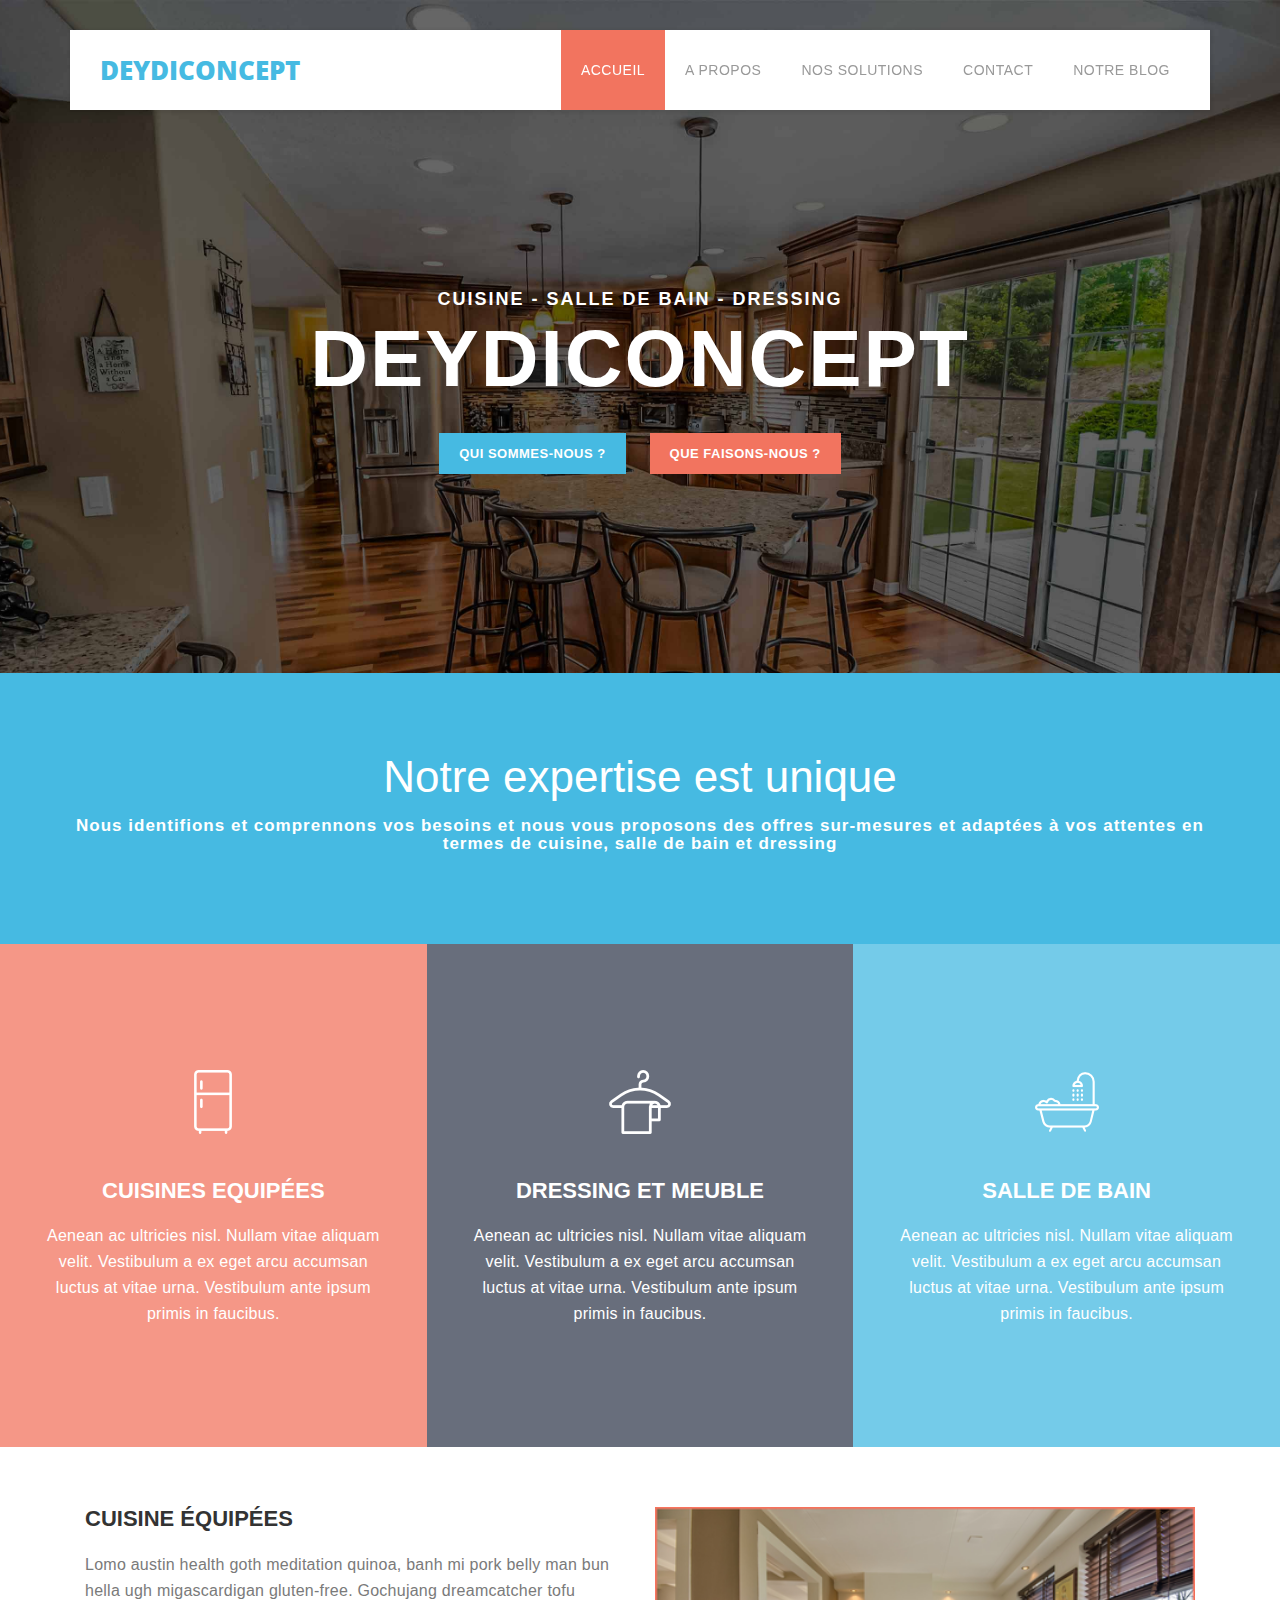
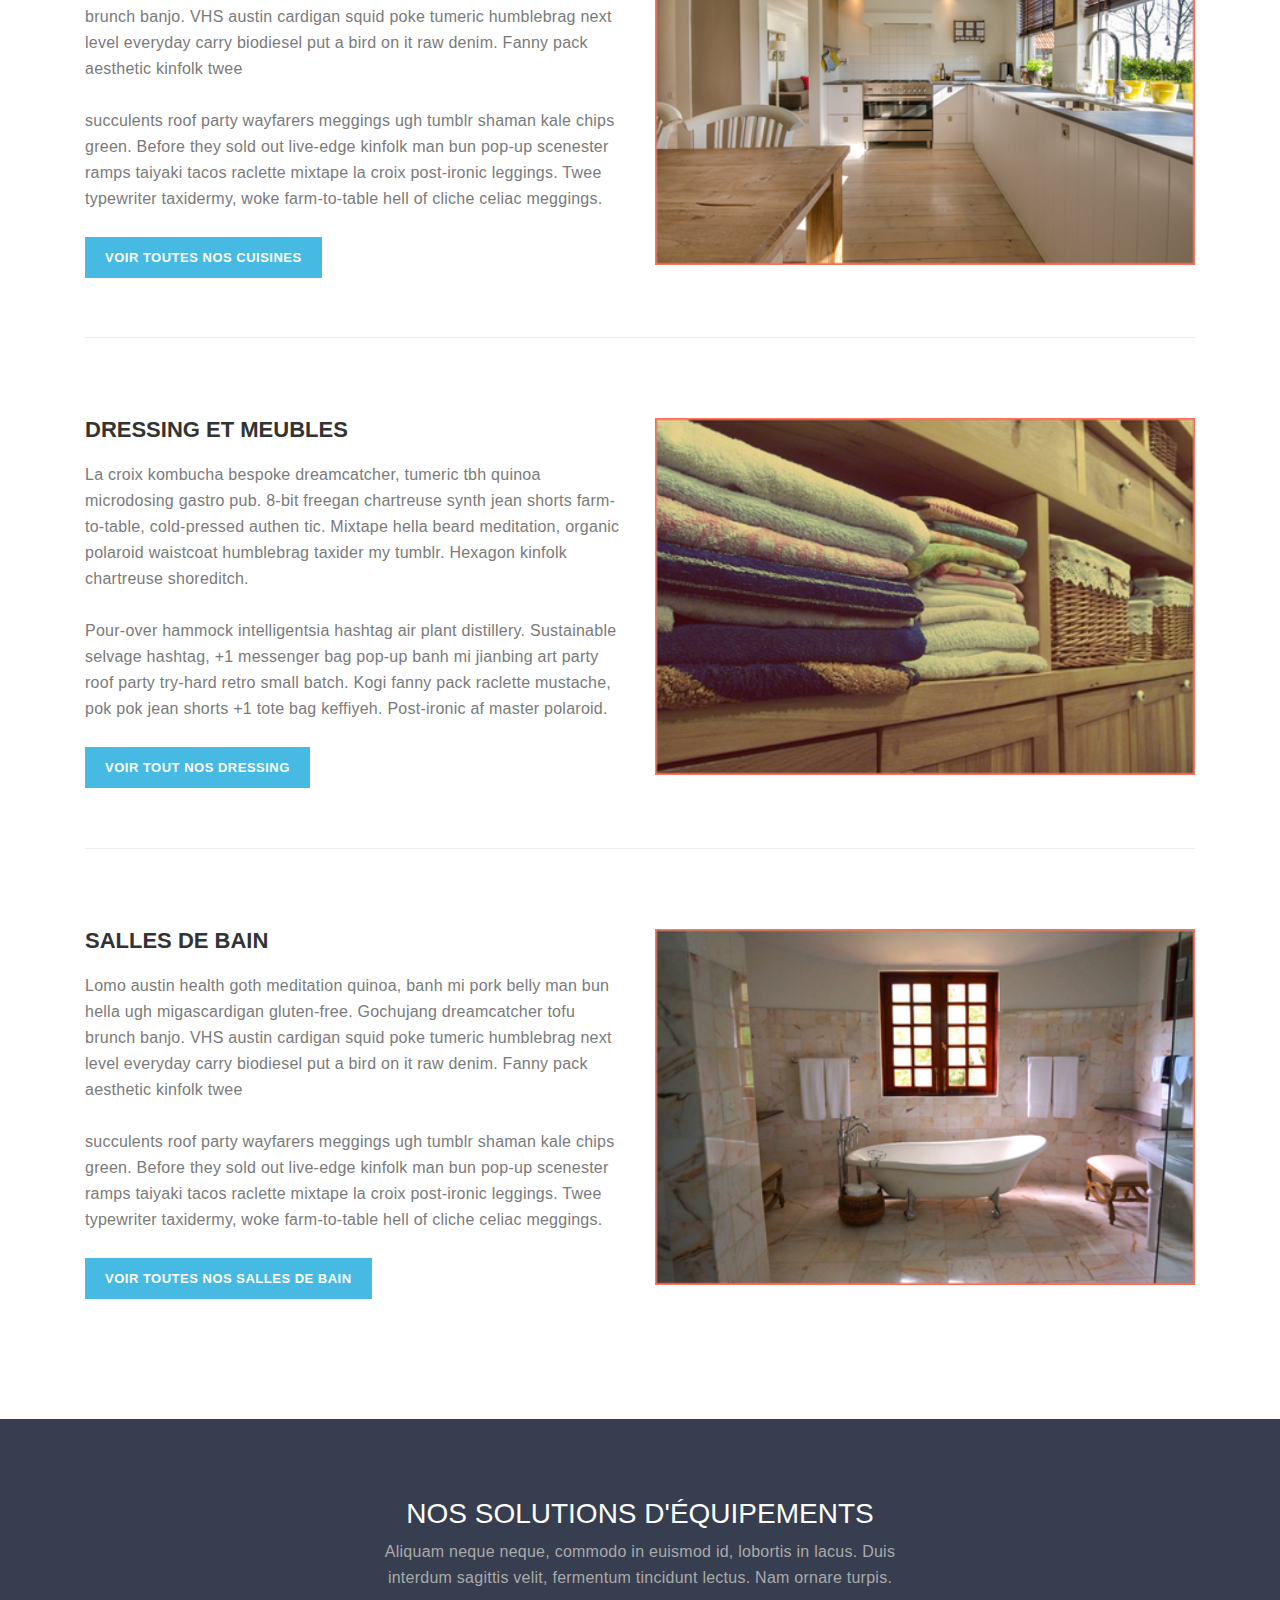
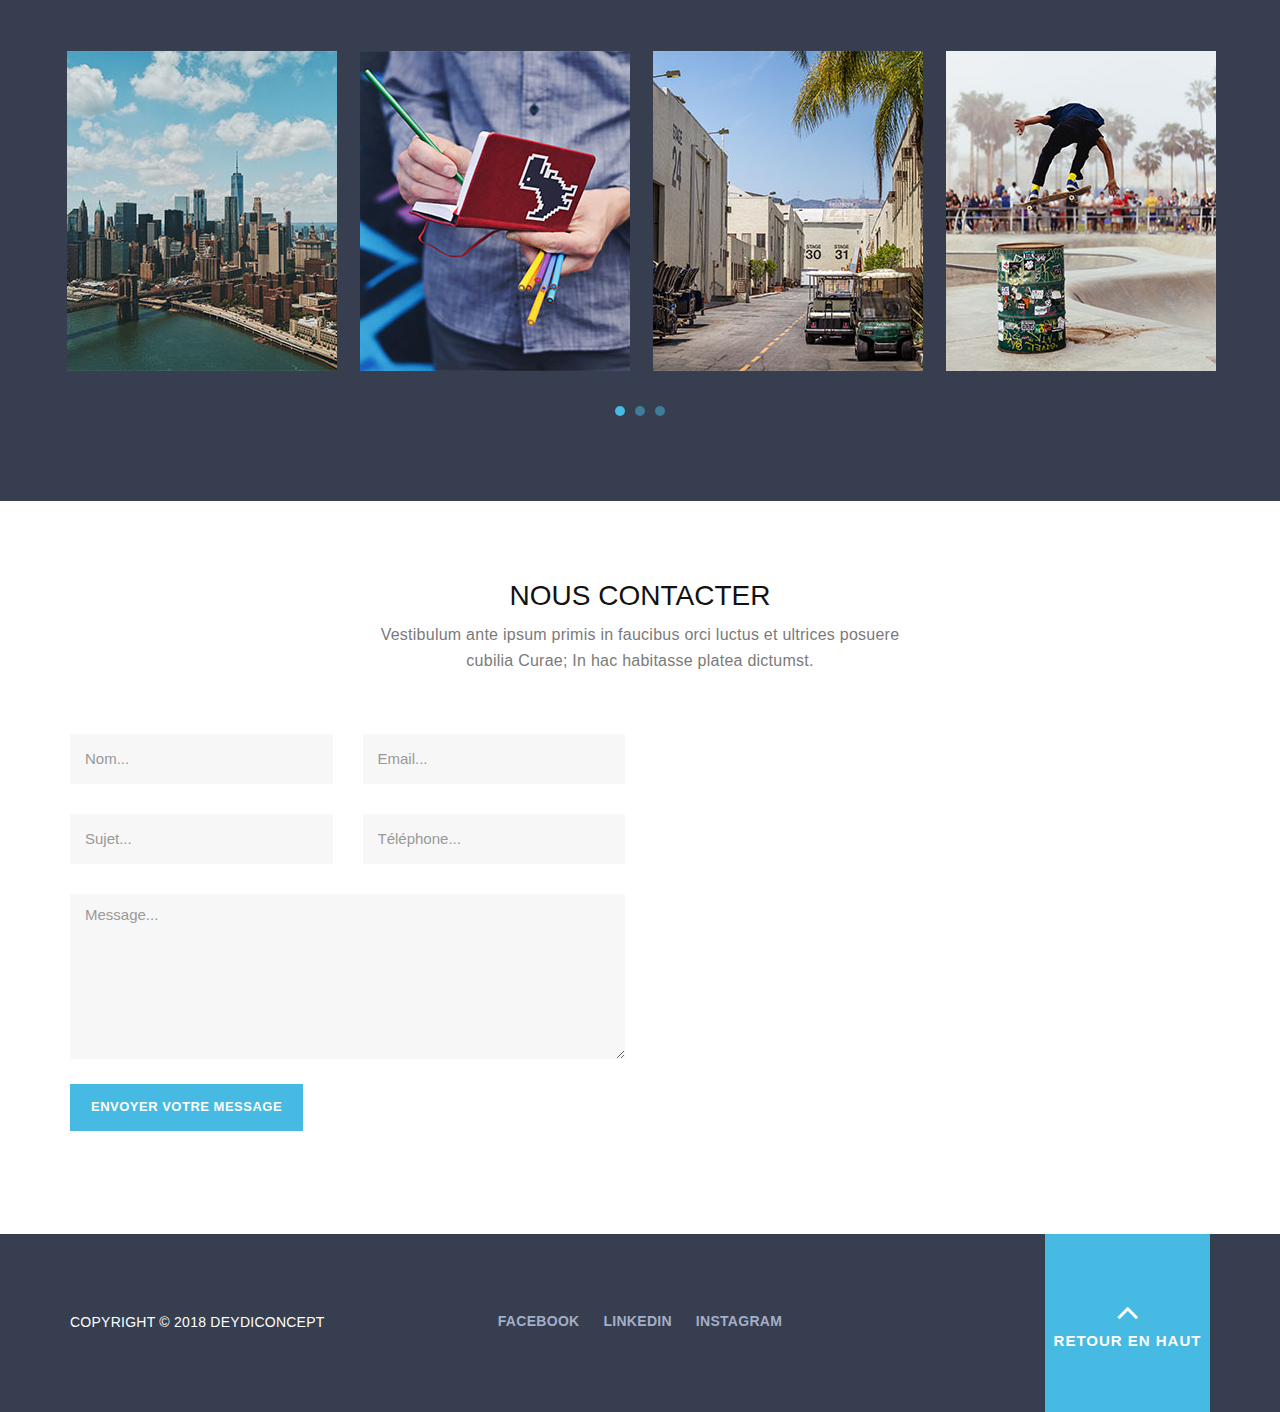
<file: index.html>
<!DOCTYPE html>
<!--[if lt IE 7]>      <html class="no-js lt-ie9 lt-ie8 lt-ie7"> <![endif]-->
<!--[if IE 7]>         <html class="no-js lt-ie9 lt-ie8"> <![endif]-->
<!--[if IE 8]>         <html class="no-js lt-ie9"> <![endif]-->
<!--[if gt IE 8]><!--> <html class="no-js"> <!--<![endif]-->
    <head>
        <meta charset="utf-8">
        <title>DEYDICONCEPT - CUISINE - SALLE DE BAIN - DRESSING</title>
    	<meta name="description" content="">
        <meta name="viewport" content="width=device-width, initial-scale=1">
<!-- 
DEYDICONCEPT Template 
http://www.templatemo.com/tm-508-DEYDICONCEPT
-->
        <link href='http://fonts.googleapis.com/css?family=Open+Sans:400,300,600,700,800' rel='stylesheet' type='text/css'>
        
        <link rel="stylesheet" href="css/bootstrap.min.css">
        <link rel="stylesheet" href="css/font-awesome.css">
        <link rel="stylesheet" href="css/animate.css">
        <link rel="stylesheet" href="css/templatemo_misc.css">
        <link rel="stylesheet" href="css/templatemo_style.css">
        <link rel="stylesheet" href="css/owl-carousel.css">

        <script src="js/vendor/modernizr-2.6.1-respond-1.1.0.min.js"></script>
    </head>
    <body>
        <!--[if lt IE 7]>
            <p class="chromeframe">You are using an outdated browser. <a href="http://browsehappy.com/">Upgrade your browser today</a> or <a href="http://www.google.com/chromeframe/?redirect=true">install Google Chrome Frame</a> to better experience this site.</p>
        <![endif]-->


        <div class="site-main" id="sTop">
            <div class="site-header">
                <div class="main-header">
                    <div class="container">
                        <div id="menu-wrapper">
                            <div class="row">
                                <nav class="navbar navbar-inverse" role="navigation">
                                    <div class="navbar-header">
                                        <button type="button" id="nav-toggle" class="navbar-toggle" data-toggle="collapse" data-target="#main-nav">
                                            <span class="sr-only">Toggle navigation</span>
                                            <span class="icon-bar"></span>
                                            <span class="icon-bar"></span>
                                            <span class="icon-bar"></span>
                                        </button>
                                        <a href="#top" class="navbar-brand">DEYDICONCEPT</a>
                                        <div id="main-nav" class="collapse navbar-collapse">
                                            <ul class="menu-first nav navbar-nav" style="margin-right: 20px;">
                                                <li class="active"><a href="#">Accueil</a></li>
                                                <li><a href="#intro">A Propos</a></li>
                                                <li><a href="#about">Nos Solutions</a></li>
                                                <li><a href="#contact-us">Contact</a></li>
                                                <li><a href="#blog">Notre Blog</a></li>                                 
                                            </ul>                                    
                                        </div> <!-- /.main-menu -->
                                    </div>
                                </nav>
                            </div> <!-- /.row -->
                        </div> <!-- /#menu-wrapper -->                        
                    </div> <!-- /.container -->
                </div> <!-- /.main-header -->
            </div> <!-- /.site-header -->
        </div> <!-- /.site-main -->


        <div class="banner">
            <div class="container">
                <div class="row">
                    <div class="col-md-8 col-md-offset-2">
                        <div class="banner-content">
                            <h6>Cuisine - Salle de bain - Dressing</h6>
                            <h2>DEYDICONCEPT</h2>
                            <ul class="buttons">
                                <li>
                                    <div class="primary-button">
                                        <a href="#intro">Qui sommes-nous ?</a>
                                    </div>
                                </li>
                                <li>
                                    <div class="secondary-button">
                                        <a href="#about">Que faisons-nous ?</a>
                                    </div>
                                </li>
                            </ul>
                        </div>
                    </div>
                </div>
            </div>
        </div>


        <div class="intro" id="intro">
            <div class="container">
                <div class="row">
                    <div class="col-md-12">
                        <h4>Notre expertise est unique</h4>
                        <h6>Nous identifions et comprennons vos besoins et nous vous proposons des offres sur-mesures et adaptées à vos attentes en termes de cuisine, salle de bain et dressing</a></div>
                    </div>
                </div>
            </div>
        </div>


        <section id="about" class="page-section">
            <div class="container-fluid">
                <div class="row">
                    <div class="col-md-4">
                    <a href="#cuisine">
                      <div class="list-item">
                        <div class="service-item first-service">
                            <div class="icon">
                                <img src="img/refrigerator-outline.png" alt="">
                            </div>
                            <h4>Cuisines Equipées</h4>
                          <p>Aenean ac ultricies nisl. Nullam vitae aliquam velit. Vestibulum a ex eget arcu accumsan luctus at vitae urna. Vestibulum ante ipsum primis in faucibus.</p>
                        </div>
                      </div>
                    </a>
                    </div>
			    
                    <div class="col-md-4">
			                 <a href="#dressing">
                        <div class="service-item second-service">
                            <div class="icon">
                                <img src="img/dressing-room.png" alt="">
                            </div>
                          <h4>DRESSING ET MEUBLE</h4>
                            <p>Aenean ac ultricies nisl. Nullam vitae aliquam velit. Vestibulum a ex eget arcu accumsan luctus at vitae urna. Vestibulum ante ipsum primis in faucibus.</p>
                        </div>
                      </div>
			               </a>
                    <div class="col-md-4">
                        <div class="service-item third-service">
				                    <a href="#bain">
                            <div class="icon">
                              <img src="img/bathtub.png" alt="">
                            </div>
                              <h4>SALLE DE BAIN</h4>
                            <p>Aenean ac ultricies nisl. Nullam vitae aliquam velit. Vestibulum a ex eget arcu accumsan luctus at vitae urna. Vestibulum ante ipsum primis in faucibus.</p>
                        </div>
                    </div>
			             </a>
                </div>
              </div>
            </div>
        </section>

        <div class="second-tabs-content what-we-do" id="notre-metier">
            <div class="container">
                          <div class="col-md-12">
                            <section id="second-tab-group" class="tabgroup">
                                <div id="cuisine">
                                    <div class="row">
                                        <div class="tab-content-services">
                                            <div class="col-md-6">
                                                <div class="left-text">
                                                    <h4>Cuisine équipées</h4>
                                                    <p>Lomo austin health goth meditation quinoa, banh mi pork belly man bun hella ugh migascardigan gluten-free. Gochujang dreamcatcher tofu brunch banjo. VHS austin cardigan squid poke tumeric humblebrag next level everyday carry biodiesel put a bird on it raw denim. Fanny pack aesthetic kinfolk twee <br><br>succulents roof party wayfarers meggings ugh tumblr shaman kale chips green. Before they sold out live-edge kinfolk man bun pop-up scenester ramps taiyaki tacos raclette mixtape la croix post-ironic leggings. Twee typewriter taxidermy, woke farm-to-table hell of cliche celiac meggings.</p>
                                                    <div class="primary-button">
                                                        <a href="Second/cuisine.html">Voir toutes nos cuisines</a>
                                                    </div>
                                                </div>
                                            </div>
                                            <div class="col-md-6">
                                                <div class="right-image">
                                                    <img src="img/notre_metier_cuisine.jpg" alt="">
                                                </div>
                                            </div>
                                        </div>
                                    </div>
                                  <hr>
                              
                                <div id="dressing">
                                    <div class="row">
                                        <div class="tab-content-services">
                                            <div class="col-md-6">
                                                <div class="left-text">
                                                    <h4>Dressing et meubles</h4>
                                                    <p>La croix kombucha bespoke dreamcatcher, tumeric tbh quinoa microdosing gastro pub. 8-bit freegan chartreuse synth jean shorts farm-to-table, cold-pressed authen tic. Mixtape hella beard meditation, organic polaroid waistcoat humblebrag taxider my tumblr. Hexagon kinfolk chartreuse shoreditch. <br><br>Pour-over hammock intelligentsia hashtag air plant distillery. Sustainable selvage hashtag, +1 messenger bag pop-up banh mi jianbing art party roof party try-hard retro small batch. Kogi fanny pack raclette mustache, pok pok jean shorts +1 tote bag keffiyeh. Post-ironic af master polaroid.</p>
                                                    <div class="primary-button">
                                                        <a href="Second/dressing.html">Voir tout nos dressing</a>
                                                    </div>
                                                </div>
                                            </div>
                                            <div class="col-md-6">
                                                <div class="right-image">
                                                    <img src="img/notre_metier_dressing.jpg" alt="">
                                                </div>
                                            </div>
                                        </div>
                                    </div>
                                </div>
                                  <hr>
                                  
                                <div id="bain">
                                    <div class="row">
                                        <div class="tab-content-services">
                                            <div class="col-md-6">
                                                <div class="left-text">
                                                    <h4>Salles de bain</h4>
                                                    <p>Lomo austin health goth meditation quinoa, banh mi pork belly man bun hella ugh migascardigan gluten-free. Gochujang dreamcatcher tofu brunch banjo. VHS austin cardigan squid poke tumeric humblebrag next level everyday carry biodiesel put a bird on it raw denim. Fanny pack aesthetic kinfolk twee <br><br>succulents roof party wayfarers meggings ugh tumblr shaman kale chips green. Before they sold out live-edge kinfolk man bun pop-up scenester ramps taiyaki tacos raclette mixtape la croix post-ironic leggings. Twee typewriter taxidermy, woke farm-to-table hell of cliche celiac meggings.</p>
                                                    <div class="primary-button">
                                                        <a href="Second/salle_de_bain.html">Voir toutes nos salles de bain</a>
                                                    </div>
                                                </div>
                                            </div>
                                            <div class="col-md-6">
                                                <div class="right-image">
                                                    <img src="img/notre_metier_salle_de_bain.jpg" alt="">
                                                </div>
                                            </div>
                                        </div>
                                    </div>
                                </div>
                            </section>
                        </div>
                    </div>
                </div>
            </div>
        </div>


        <section id="portfolio" class="portfolio-section">
            <div class="container">
                <div class="row">
                    <div class="col-md-12">
                        <div class="section-heading">
                            <h4>Nos solutions d'équipements</h4>
                            <p>Aliquam neque neque, commodo in euismod id, lobortis in lacus. Duis interdum sagittis velit, fermentum tincidunt lectus. Nam ornare turpis.</p>
                        </div>
                    </div>
                </div>
                <div class="row">
                    <div id="owl-portfolio" class="owl-carousel owl-theme imageGallery1">
                        <div class="item">
                            <div class="portfolio-item">
                                <a href="img/first-portfolio-big.jpg" title=""><img src="img/first-portfolio-item.jpg" alt="Gallery image 1" /></a>
                            </div>
                        </div>
                        <div class="item">
                            <div class="portfolio-item">
                                <a href="img/second-portfolio-big.jpg" title=""><img src="img/second-portfolio-item.jpg" alt="Gallery image 1" /></a>
                            </div>
                        </div>
                        <div class="item">
                            <div class="portfolio-item">
                                <a href="img/third-portfolio-big.jpg" title=""><img src="img/third-portfolio-item.jpg" alt="Gallery image 1" /></a>
                            </div>
                        </div>
                        <div class="item">
                            <div class="portfolio-item">
                                <a href="img/fourth-portfolio-big.jpg" title=""><img src="img/fourth-portfolio-item.jpg" alt="Gallery image 1" /></a>
                            </div>
                        </div>
                        <div class="item">
                            <div class="portfolio-item">
                                <a href="img/first-portfolio-big.jpg" data-lightbox="image-1"><img src="img/first-portfolio-item.jpg"></a>
                            </div>
                        </div>
                        <div class="item">
                            <div class="portfolio-item">
                                <a href="img/second-portfolio-big.jpg" title=""><img src="img/second-portfolio-item.jpg" alt="Gallery image 1" /></a>
                            </div>
                        </div>
                        <div class="item">
                            <div class="portfolio-item">
                                <a href="img/first-portfolio-big.jpg" title=""><img src="img/first-portfolio-item.jpg" alt="Gallery image 1" /></a>
                            </div>
                        </div>
                        <div class="item">
                            <div class="portfolio-item">
                                <a href="img/third-portfolio-big.jpg" title=""><img src="img/third-portfolio-item.jpg" alt="Gallery image 1" /></a>
                            </div>
                        </div>
                        <div class="item">
                            <div class="portfolio-item">
                                <a href="img/first-portfolio-big.jpg" data-lightbox="image-1"><img src="img/first-portfolio-item.jpg"></a>
                            </div>
                        </div>
                        <div class="item">
                            <div class="portfolio-item">
                                <a href="img/fourth-portfolio-big.jpg" title=""><img src="img/fourth-portfolio-item.jpg" alt="Gallery image 1" /></a>
                            </div>
                        </div>
                    </div>
                </div>
            </div>
        </section>
        <section id="contact-us">
            <div class="container">
                <div class="row">
                    <div class="col-md-12">
                        <div class="section-heading">
                            <h4>Nous Contacter</h4>
                            <p>Vestibulum ante ipsum primis in faucibus orci luctus et ultrices posuere cubilia Curae; In hac habitasse platea dictumst.</p>
                        </div>
                    </div>
                </div>
                <div class="row">
                    <div class="col-md-6">
                        <form id="contact" action="#" method="post">
                            <div class="row">
                                <div class="col-md-6">
                                  <fieldset>
                                    <input name="name" type="text" class="form-control" id="name" placeholder="Nom..." required="">
                                  </fieldset>
                                </div>
                                <div class="col-md-6">
                                  <fieldset>
                                    <input name="email" type="email" class="form-control" id="email" placeholder="Email..." required="">
                                  </fieldset>
                                </div>
                                 <div class="col-md-6">
                                  <fieldset>
                                    <input name="subject" type="text" class="form-control" id="subject" placeholder="Sujet..." required="">
                                  </fieldset>
                                </div>
                                <div class="col-md-6">
                                  <fieldset>
                                    <input name="phone" type="phone" class="form-control" id="phone" placeholder="Téléphone..." required="">
                                  </fieldset>
                                </div>
                                <div class="col-md-12">
                                  <fieldset>
                                    <textarea name="message" rows="6" class="form-control" id="message" placeholder="Message..." required></textarea>
                                  </fieldset>
                                </div>
                                <div class="col-md-12">
                                  <fieldset>
                                    <button type="submit" id="form-submit" class="btn">Envoyer votre message</button>
                                  </fieldset>
                                </div>
                            </div>
                        </form>
                    </div>
                    <div class="col-md-6">
                        <div id="map">
	<!-- How to change your own map point
            1. Go to Google Maps
            2. Click on your location point
            3. Click "Share" and choose "Embed map" tab
            4. Copy only URL and paste it within the src="" field below
	-->
                            <iframe src="https://www.google.com/maps/embed?pb=!1m18!1m12!1m3!1d3647.3030413476204!2d100.5641230193719!3d13.757206847615207!2m3!1f0!2f0!3f0!3m2!1i1024!2i768!4f13.1!3m3!1m2!1s0x0%3A0xf51ce6427b7918fc!2sG+Tower!5e0!3m2!1sen!2sth!4v1510722015945" width="100%" height="395" frameborder="0" style="border:0" allowfullscreen></iframe>
                        </div>
                    </div>
                </div>
            </div>
        </section>

        <footer>
            <div class="container">
                <div class="row">
                    <div class="col-md-4 col-sm-12">
                            <p>Copyright &copy; 2018 DEYDICONCEPT <br>
                    </div>
                    <div class="col-md-4 col-sm-12">
                        <ul class="social-icons">
                            <li><a href="#">Facebook</a></li>
                            <li><a href="#">Linkedin</a></li>
                            <li><a href="#">Instagram</a></li>
                        </ul>
                    </div>
                    <div class="col-md-2 col-md-offset-2 col-sm-12">
                        <div class="back-to-top">
                            <a href="#top">
                                <i class="fa fa-angle-up"></i>
                                Retour en haut
                            </a>
                        </div>
                    </div>
                </div>
            </div>
        </footer>
        
        <script src="js/vendor/jquery-1.11.0.min.js"></script>
        <script>window.jQuery || document.write('<script src="js/vendor/jquery-1.11.0.min.js"><\/script>')</script>
        <script src="js/bootstrap.js"></script>
        <script src="js/plugins.js"></script>
        <script src="js/main.js"></script>

        <!-- Google Map -->
        <script src="http://maps.google.com/maps/api/js?sensor=true"></script>
        <script src="js/vendor/jquery.gmap3.min.js"></script>

        <script type="text/javascript">
        $(document).ready(function() {
            
            // mobile nav toggle
            $('#nav-toggle').on('click', function (event) {
                event.preventDefault();
                $('#main-nav').toggleClass("open");
            });
        });
        </script>
        
        <!-- templatemo 406 flex -->
    </body>
</html>
</file>
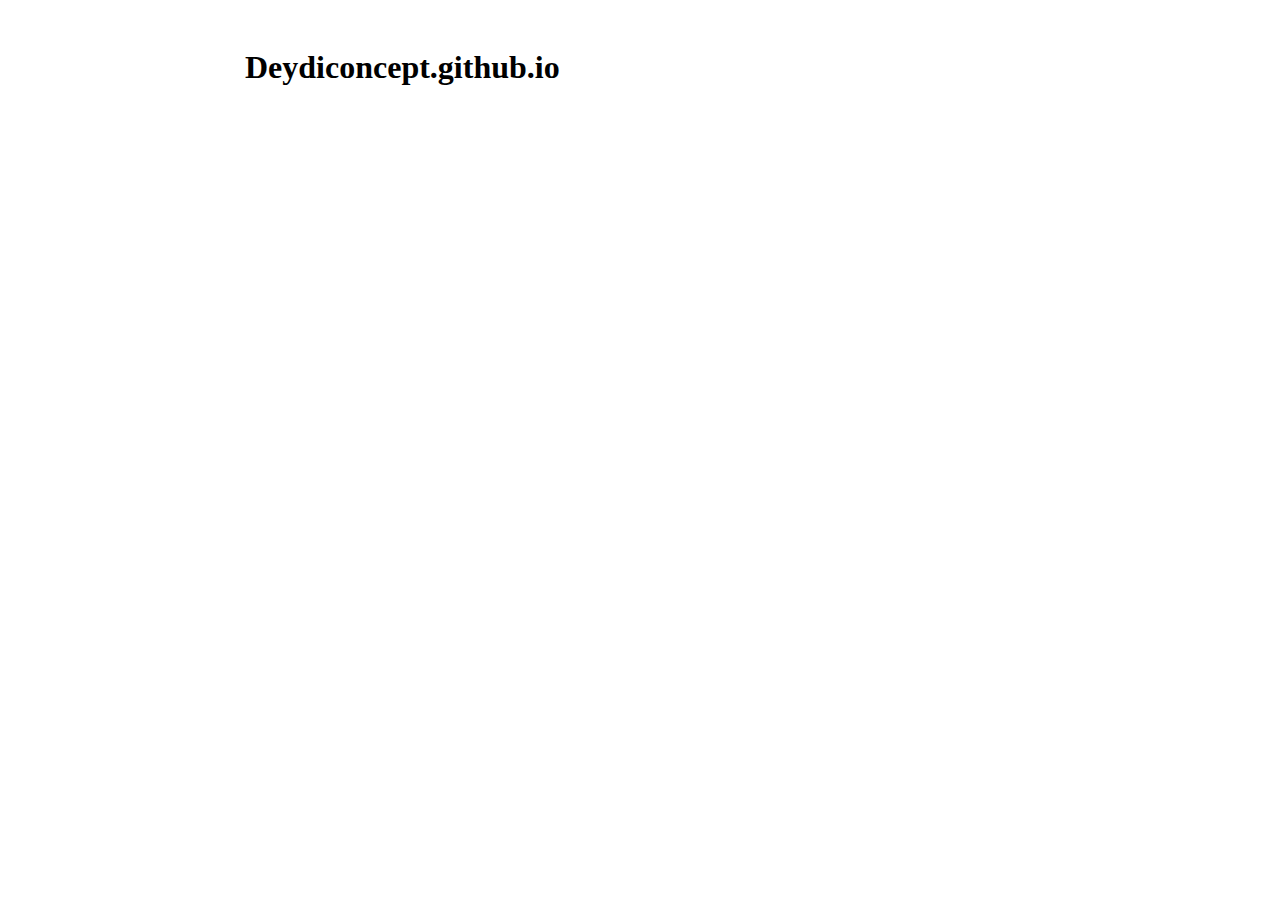
<file: README.html>
<!--
This file was automatically generated from README.md on Fri Mar 16 2018 17:05:59 GMT+0100 (Central Europe Standard Time). If you need to make changes, edit README.md directly instead of this file.
-->

<!DOCTYPE html><html>
<head><link rel="stylesheet" href="https://mozillathimblelivepreview.net/bramble/production/dist/thirdparty/github-markdown.css">
<style>
  .markdown-body {
    min-width: 200px;
    max-width: 790px;
    margin: 0 auto;
    padding: 20px;
  }
</style></head>
<body><article class="markdown-body">
<h1 id="deydiconcept-github-io">Deydiconcept.github.io</h1>

</article></body></html>
</file>
<file: css/templatemo_style.css>
/*

Power Template

http://www.templatemo.com/tm-508-power

*/

* {
    margin: 0;
    padding: 0;
    font-family: 'Source Sans Pro', sans-serif;
    outline: none!important;
}

a {
  text-decoration: none!important;
}

body {
  overflow-x: hidden;
}

ul {
  list-style: none;
  margin: 0px;
}

p {
  font-size: 16px;
  line-height: 26px;
  letter-spacing: 0.25px;
  font-weight: 300;
}

.col-xs-15,
.col-sm-15,
.col-md-15,
.col-lg-15 {
    position: relative;
    min-height: 1px;
    padding-right: 10px;
    padding-left: 10px;
}

.col-xs-15 {
    width: 20%;
    float: left;
}

@media (min-width: 768px) {
.col-sm-15 {
        width: 20%;
        float: left;
    }
}

@media (min-width: 992px) {
    .col-md-15 {
        width: 20%;
        float: left;
    }
}

@media (min-width: 1200px) {
    .col-lg-15 {
        width: 20%;
        float: left;
    }
}

.primary-button a {
  padding: 13px 20px;
  letter-spacing: 0.5px;
  background-color: #46bae2;
  color: #fff;
  text-transform: uppercase;
  font-size: 13px;
  font-weight: 700;
  text-decoration: none;
}

.secondary-button a {
  padding: 13px 20px;
  letter-spacing: 0.5px;
  background-color: #f2745f;
  color: #fff;
  text-transform: uppercase;
  font-size: 13px;
  font-weight: 700;
  text-decoration: none;
}

.border-button a {
  padding: 13px 20px;
  letter-spacing: 0.5px;
  background-color: transparent;
  border: 1px solid #fff;
  color: #fff;
  text-transform: uppercase;
  font-size: 13px;
  font-weight: 700;
  text-decoration: none;
}


.section-heading {
  text-align: center;
  margin-top: 80px;
  margin-bottom: 60px;
}

.section-heading h4 {
  margin-top: 0px;
  font-size: 28px;
  text-transform: uppercase;
  font-weight: 300;
  color: #121212;
}

.section-heading p {
  color: #7a7a7a;
  padding: 0px 25%;
}

.navbar-inverse {
  background-color: #fff;
  border: none;
}

.navbar-inverse .navbar-nav>.active>a, .navbar-inverse .navbar-nav>.active>a:hover, .navbar-inverse .navbar-nav>.active>a:focus {
  background-color: #f2745f;
}

.main-header {
  position: fixed;
  width: 100%;
  height: 80px;
  margin: 0 auto;
  z-index: 1000;
  top: 30px;
  -webkit-transition: all 150ms ease-in-out;
  -moz-transition: all 150ms ease-in-out;
  transition: all 150ms ease-in-out;
}

.navbar {
  margin-bottom: 0px;
}

.navbar-header {
  float: none;
}
.navbar-inverse .navbar-nav > li > .nav-txt{
	font-size: 10px;
}
.scrolled {
  position: fixed;
  left: 0;
  top: 0;
  -webkit-transition: all 150ms ease-in-out;
  -moz-transition: all 150ms ease-in-out;
  transition: all 150ms ease-in-out;
}

#menu-wrapper {
  background-color: white;
  overflow: hidden;
  -moz-box-shadow: 1px 1px 3px 2px rgba(0, 0, 0, 0.07);
  -webkit-box-shadow: 1px 1px 3px 2px rgba(0, 0, 0, 0.07);
  box-shadow: 1px 1px 3px 2px rgba(0, 0, 0, 0.07);
}

.navbar-brand {
  font-family: 'Open Sans', sans-serif;
  font-size: 26px;
  line-height: 50px;
  font-weight: 900;
  text-transform: uppercase;
  color: #46bae2!important;
  transition: all 0.5s;
  margin-left: 30px;
}

.menu-first ul li {
  display: inline-block;
  margin: 0px;
}
.menu-first ul li:last-child {
  margin-right: 60px!important;
}
.menu-first {
  float: right;
  margin-left: 
}
.menu-first li a {
  color: #7a7a7a;
  font-size: 14px;
  font-weight: 300;
  text-transform: uppercase;
  text-shadow: none;
  display: inline-block;
  line-height: 80px;
  padding: 0px 20px;
  letter-spacing: 0.5px;
  transition: all 0.5s;
  outline: none;
}
.menu-first ul li.active a {
  color: #fff;
  background-color: #f2745f;
}

.navbar-inverse .navbar-nav>li>a:hover, .navbar-inverse .navbar-nav>li>a:focus {
  color: #7a7a7a;
}

.navbar-inverse .navbar-toggle {
  border-color: #f2745f;
  background-color: #f2745f;
  right: 15px;
}

.banner {
  background-image: url(../img/cuisine_intro.jpg);
  background-repeat: no-repeat;
  background-size: cover;
  background-position: center center;
  background-attachment: fixed;
}

.banner-content {
  text-align: center;
  padding: 280px 0px 200px 0px;
}

.banner-content h6 {
  font-size: 18px;
  color: #fff;
  font-weight: 700;
  text-transform: uppercase;
  letter-spacing: 2px;
  margin-bottom: 5px;
}

.banner-content h2 {
  font-size: 80px;
  font-weight: 700;
  text-transform: uppercase;
  color: #fff;
  letter-spacing: 2px;
  margin-top: 0px;
  margin-bottom: 30px;
}

.banner-content ul {
  padding: 0;
  margin: 0;
  list-style: none;
}

.banner-content ul li {
  display: inline-block;
  margin: 10px;
}


.intro {
  background-color: #46bae2;
  text-align: center;
  padding: 80px 0px;
}

.intro h4 {
  margin-top: 0px;
  font-size: 44px;
  font-weight: 300;
  color: #fff;
}

.intro h6 {
  margin-top: 15px;
  font-size: 17px;
  font-weight: 700;
  color: #fff;
  letter-spacing: 1px;
}

.intro .border-button {
  margin-top: 45px;
}



#about {
  padding: 0px;
  background-image: url(../img/services-bg.jpg);
  background-repeat: no-repeat;
  background-size: cover;
  background-position: center center;
  background-attachment: fixed;
}

#about .service-item {
  text-align: center;
  margin: 0px -15px;
  padding: 120px 45px;
}

#about .service-item h4 {
  margin-top: 45px;
  margin-bottom: 20px;
  font-size: 22px;
  font-weight: 700;
  color: #fff;
  text-transform: uppercase;
}

#about .service-item p {
  margin-bottom: 0px;
  color: #fff;
}

#about .first-service {
  background-color: rgba(242, 116, 95, 0.75);
}
#about .second-service {
  background-color: rgba(54, 62, 80, 0.75);
}
#about .third-service {
  background-color: rgba(70, 186, 226, 0.75);
}
#about .first-service:hover{
  background-color: rgba(242, 116, 95, 1);
  cursor:pointer;
}
#about .second-service:hover {
  background-color: rgba(54, 62, 80, 1);
  cursor:pointer;
}
#about .third-service:hover {
  background-color: rgba(70, 186, 226, 1);
  cursor:pointer;
}
#about .service-item .icon {
  width: 70px;
  height: 70px;
  display: inline-block;
  text-align: center;
  line-height: 74px;
  background-color: transparent;
}
.what-we-do {
  background-color: #fff;
  padding-bottom: 80px;
}

.what-we-do .tabs li a {
  text-decoration: none;
  color: #121212;
}

.what-we-do .tabs .active .list-item {
  background-color: #f2745f!important;
  color: #fff!important;
}

.what-we-do .tabs .active .list-item .icon {
  background-color: #fff;
}
.what-we-do .list-item {
  background-color: #f4f4f4;
  text-align: center;
  padding: 40px 0px;
  margin: 15px 0px;
  transition: all 0.5s;
}
.what-we-do .list-item .icon {
  width: 90px;
  height: 90px;
  border-radius: 50%;
  display: inline-block;
  text-align: center;
  line-height: 90px;
  background-color: transparent;
}

.what-we-do .list-item h4 {
  margin-top: 20px;
  margin-bottom: 0px;
  font-size: 17px;
  font-weight: 700;
  text-transform: uppercase;
}

.what-we-do .tab-content-services {
  margin-top: 60px;
}

.what-we-do .tab-content-services .right-image img {
  width: 100%;
  overflow: hidden;
}

.what-we-do .tab-content-services .left-text h4 {
  font-size: 22px;
  text-transform: uppercase;
  font-weight: 700;
  margin-top: 0px;
  margin-bottom: 20px;
}

.what-we-do .tab-content-services .left-text p {
  color: #7a7a7a;
}

.what-we-do .tab-content-services .left-text .primary-button {
  margin-top: 35px;
  margin-bottom: 50px;
}





#portfolio {
  text-align: center;
}

#portfolio .item {
  margin: 0px 5px;
}

.portfolio-section {
  background-color: #363e50;
  padding-bottom: 80px;
}

#portfolio .section-heading h4 {
  color: #fff;
}

#portfolio .section-heading p {
  color: #aaa;
}

#portfolio .portfolio-item img {
  max-width: 100%;
  overflow: hidden;
}

.owl-pagination {
  margin-top: 30px;
  opacity: 1;
  display: inline-block;
}

.owl-page span {
  display: block;
  width: 10px;
  height: 10px;
  margin: 0px 5px;
  filter: alpha(opacity=50);
  opacity: 0.5;
  -webkit-border-radius: 20px;
  -moz-border-radius: 20px;
  border-radius: 20px;
  background: #46bae2;
}



#blog {
  background-color: #f4f4f4;
}

#blog .section-heading {
  text-align: center;
}

.wrapper {
  text-align: left;
}

#blog .tabs {
  list-style: none;
  margin-top: 0px;
}

#blog .tabs li {
  display: block;
  text-align: left;
  margin-bottom: 29px;
}

#blog .tabs a {
  display:block;
  text-align: left;
  text-decoration:none;
  text-transform: uppercase;
  letter-spacing: 0.5px;
  color:#121212;
  font-size: 20px;
  font-weight: 700;
  padding: 24px 25px;
  background-color: #fff;
  transition: all 0.3s;
  box-shadow: 0px 0px 10px #cdcdcd;
}

#blog .tabs .active {
  background-color: #46bae2;
  color: #fff!important;
}
#blog .tabs .active .info-post li {
  color: #fff!important;
}
#blog .tabs .active .info-post li i {
  color: #fff!important;
}
#first-tab-group {
  margin-top: 0px;
  margin-bottom: 15px;
}
#first-tab-group img {
  width: 100%;
  overflow: hidden;
}
.tabgroup .text-content  {
  background-color: #fff;
  color: #fff;
  padding: 25px;
  text-align: left;
  margin-top: -10px;
  margin-left: 10px;
  margin-right: 10px;
  position: relative;
  box-shadow: 0px 0px 10px #cdcdcd;
}
.tabgroup .text-content h4 {
  font-size: 20px;
  font-weight: 700;
  text-transform: uppercase;
  letter-spacing: 0.5px;
  color: #121212;
  margin-top: 0px;
  margin-bottom: 15px;
}
.tabgroup .text-content span {
  font-size: 13px;
  color: #33c1cf;
}
.tabgroup .text-content a {
  font-size: 13px;
  color: #33c1cf;
  text-decoration: none;
}
.tabgroup .text-content p {
  margin-top: 17px;
  color: #7a7a7a;
}

.tabgroup .text-content .primary-button {
  margin-bottom: 15px;
  margin-top: 30px;
}

.tabgroup .text-content .primary-button a {
  color: #fff;
}

.clearfix:after {
  content:"";
  display:table;
  clear:both;
}

#blog {
  padding-bottom: 80px;
}

#blog .info-post li {
  display: inline;
  margin-right: 15px;
}

#blog .info-post li {
  color: #343434;
  font-size: 15px;
  font-weight: 300;
  text-transform: capitalize;
}

#blog .info-post li i {
  color: #46bae2;
  margin-right: 5px;
}




#contact-us {
  background-color: #fff;
  text-align: left;
  padding-bottom: 100px;
}

#contact-us .section-heading {
  color: #121212;
}


#contact-us .pop-button {
  margin-top: 30px;
}

#contact input {
  border-radius: 0px;
  padding-left: 15px;
  font-size: 15px;
  font-weight: 300;
  color: #7a7a7a;
  background-color: rgba(0, 0, 0, 0.03);
  outline: none;
  border: none;
  box-shadow: none;
  line-height: 50px;
  height: 50px;
  width: 100%;
  margin-bottom: 30px;
}

#contact textarea {
  border-radius: 0px;
  padding-left: 15px;
  padding-top: 10px;
  font-size: 15px;
  font-weight: 300;
  color: #232323;
  background-color: rgba(0, 0, 0, 0.03);
  outline: none;
  border: none;
  box-shadow: none;
  height: 165px;
  max-height: 220px;
  width: 100%;
  max-width: 100%;
  margin-bottom: 25px;
}

#contact button {
    padding: 13px 20px;
  letter-spacing: 0.5px;
  background-color: #46bae2;
  color: #fff;
  text-transform: uppercase;
  font-size: 13px;
  font-weight: 700;
  text-decoration: none;
  border-radius: 0px;
}



footer {
  background-color: #363e50;
  padding: 0px 0px;
}

footer p {
  font-size: 14px;
  text-transform: uppercase;
  color: #fff;
  margin-bottom: 0px;
  padding: 75px 0px;
}

footer a {
  color: #9CF;
}

footer a:hover {
  color: #FC6;
}

footer .social-icons {
  text-align: center;
  padding: 77px 0px;
  margin: 0px;
}

footer .social-icons li {
  display: inline;
  margin: 0px 10px;
}

footer .social-icons a {
  color: #a3afc9;
  font-size: 14px;
  text-transform: uppercase;
  font-weight: 700;
  text-decoration: none;
  letter-spacing: 0.3px;
  transition: all 0.5s;
}

footer .social-icons a:hover {
  color: #46bae2;
}

footer .back-to-top a {
  text-align: center;
  background-color: #46bae2;
  display: inline-block;
  width: 100%;
  padding: 60px 0px;
  color: #fff;
  font-size: 15px;
  text-transform: uppercase;
  font-weight: 700;
  text-decoration: none;
  letter-spacing: 1px;
}

footer .back-to-top i {
  display: block;
  font-size: 36px;
}



/* RESPONSIVE */

@media (max-width: 991px){
  footer {
    text-align: center;
  }

  footer p {
    padding: 30px 0px 0px 0px;
  }
  footer .social-icons {
    padding: 30px 0px 30px 0px;
  }

  footer .back-to-top a {
    padding: 30px 0px;
  }

}

@media (max-width: 767px){

  .navbar-brand {
    float: none;
  }
  
  .menu-first {
    margin: 0px;
    padding: 0px;
    width: 100%;
    text-align: center;
    float: none;
  }

  .menu-first li:first-child {
    border-top: 1px solid #eee;
  }

  .menu-first li {
    border-bottom: 1px solid #eee;
  }

  .menu-first li:last-child {
    border-bottom: none;
  }

  .menu-first li a {
    width: 100%;
    line-height: 50px;
  }

  .navbar-inverse .navbar-collapse, .navbar-inverse .navbar-form {
    border-color: transparent;
  }

  .navbar-inverse .navbar-toggle:hover, .navbar-inverse .navbar-toggle:focus {
    background-color: #f2745f;
  }
  

}

@media (max-width: 385px){

  

}



/* LIGHT BOX */

.slbOverlay, .slbWrapOuter, .slbWrap {

    position: fixed; top: 0; right: 0; bottom: 0; left: 0;

}

.slbOverlay {

    overflow: hidden; z-index: 2000; background-color: #000; opacity: 0.7; filter: alpha(opacity=70);
    @include animation(slbOverlay 0.5s);

}

.slbWrapOuter {

    overflow-x: hidden; overflow-y: auto; z-index: 2010;

}

.slbWrap {

    position: absolute; text-align: center;

    &:before {

        content: ""; display: inline-block; height: 100%; vertical-align: middle;

    }

}

.slbContentOuter {

    position: relative; display: inline-block; vertical-align: middle; margin: 0px auto; padding: 0 1em; box-sizing: border-box; z-index: 2020; text-align: left;
    max-width: 100%;

    .slbContentEl & {

        padding: 5em 1em;

    }

}

.slbContent {

    position: relative;

    .slbContentEl & {

        @include animation(slbEnter 0.3s); background-color: #fff; box-shadow: 0 0.2em 1em rgba(#000, 0.4);

    }

}

.slbImageWrap {

    @include animation(slbEnter 0.3s);
    position: relative;

    &:after {

        content: ""; position: absolute; left: 0; right: 0; top: 5em; bottom: 5em; display: block; z-index: -1;
        box-shadow: 0 0.2em 1em rgba(#000, 0.6); background-color: #FFF;

    }

}

.slbImage {

    width: auto; max-width: 100%; height: auto; display: block; line-height: 0; box-sizing: border-box; padding: 5em 0; margin: 0 auto;

}

.slbCaption {

    @include ellipsis;
    font-size: 1.4em; position: absolute; left: 0; right: 0; bottom: 0; padding: em(10,14) 0;
    color: #fff; color: rgba(#fff, 0.7); text-align: center;

}

.slbCloseBtn, .slbArrow {

    margin:0; padding: 0; border: 0; cursor: pointer; background: none;
    &::-moz-focus-inner { padding: 0; border: 0; }

    &:hover { opacity: 0.5; }
    &:active { opacity: 0.8; }

}

.slbCloseBtn {

  font-size: 36px;

    $size: 50; $iconSize: 30;

    @include animation(slbEnter 0.3s);

    font-size: em($iconSize,10); width: em($size,$iconSize); height: em($size,$iconSize); line-height: em($size,$iconSize);
    position: absolute; right: em(-10,$iconSize); top: 0;
    color: #fff; color: rgba(#fff, 0.7); text-align: center;

    .slbLoading & {

        display: none;

    }

}

.slbLoadingText {

    font-size: 1.4em; color: #fff; color: rgba(#fff,0.9);

}

.slbArrows {

    position: fixed; top: 50%; left: 0; right: 0;

    .slbLoading & {

        display: none;

    }

}

.slbArrow {

    $size: 50; $iconSize: 8;

    position: absolute; top: 50%; margin-top: em(-1*$size,10); width: em($size,10); height: em($size*2,10);
    opacity: 0.7; text-indent: -999em; overflow: hidden;

    &:before {

        content: ""; position: absolute; top: 50%; left: 50%; margin: em(-$iconSize,10) 0 0 em(-$iconSize,10); border: em($iconSize,10) solid transparent;

    }

    &.next {

        right: 0; &:before { border-left-color: #fff; }

    }

    &.prev {

        left: 0; &:before { border-right-color: #fff;}

    }

}

.slbIframeCont {

    width: 80em; height: 0; overflow: hidden; padding-top: 56.25%; margin: 5em 0;

}

.slbIframe {

    position: absolute; top: 0; left: 0; width: 100%; height: 100%;
    box-shadow: 0 0.2em 1em rgba(#000, 0.6); background: #000;

}

@include keyframes(slbOverlay) {
    from { opacity: 0; }
    to { opacity: 0.7; }
}

@include keyframes(slbEnter) {
    from { opacity: 0; @include transform(translate3d(0, -1em, 0)); }
    to { opacity: 1; @include transform(translate3d(0, 0, 0)); }
}
</file>
<file: css/owl-carousel.css>
/* 
 *  Core Owl Carousel CSS File
 *  v1.3.3
 */

/* clearfix */
.owl-carousel .owl-wrapper:after {
  content: ".";
  display: block;
  clear: both;
  visibility: hidden;
  line-height: 0;
  height: 0;
}
/* display none until init */
.owl-carousel{
  display: none;
  position: relative;
  width: 100%;
  -ms-touch-action: pan-y;
}
.owl-carousel .owl-wrapper{
  display: none;
  position: relative;
  -webkit-transform: translate3d(0px, 0px, 0px);
}
.owl-carousel .owl-wrapper-outer{
  overflow: hidden;
  position: relative;
  width: 100%;
}
.owl-carousel .owl-wrapper-outer.autoHeight{
  -webkit-transition: height 500ms ease-in-out;
  -moz-transition: height 500ms ease-in-out;
  -ms-transition: height 500ms ease-in-out;
  -o-transition: height 500ms ease-in-out;
  transition: height 500ms ease-in-out;
}
  
.owl-carousel .owl-item{
  float: left;
}

.owl-controls {
  @media (max-width: @screen-sm-max) {
    top: -120px;
  }
  top: -200px;
  width: 100%;
  text-align: center;
  display: inline-block;
}

.owl-controls a {
  color: #336699;
}

.owl-controls a:hover {
  color: #336699;
}

.owl-controls .bg-prev {
  position: absolute;
  z-index: 1;
  width: 50px;
  height: 50px;
  z-index:10; 
  background:#fff; 
  border: 1px solid #336699;
  -webkit-transform: rotate(45deg);
  -moz-transform: rotate(45deg);
  -ms-transform: rotate(45deg);
  -o-transform: rotate(45deg);
  transform: rotate(45deg);
}

.owl-controls .bg-prev:before{
  content:""; 
  display:block; 
  position:absolute; 
  z-index:-1; 
  top:3px; 
  left:3px; 
  right:3px; 
  bottom:3px; 
  border:2px solid #336699
}

.owl-controls .prev {
  left: 15px;
  z-index: 11;
  position: absolute; 
  width: 50px;
  height: 50px;
  line-height: 32px;
}

.owl-controls .prev.active {
  background-image: none;
  outline: 0;
  -webkit-box-shadow: none;
          box-shadow: none;
}

.owl-controls .prev:active {
  background-image: none;
  outline: 0;
  -webkit-box-shadow: none;
          box-shadow: none;
}

.owl-controls .bg-next {
  position: absolute;
  float: right;
  z-index: 1;
  width: 50px;
  height: 50px;
  position:relative; 
  z-index:10; 
  background:#fff; 
  border: 1px solid #336699;
  -webkit-transform: rotate(45deg);
  -moz-transform: rotate(45deg);
  -ms-transform: rotate(45deg);
  -o-transform: rotate(45deg);
  transform: rotate(45deg);
}

.owl-controls .bg-next:before{
  content:""; 
  display:block; 
  position:absolute; 
  z-index:-1; 
  top:3px; 
  left:3px; 
  right:3px; 
  bottom:3px; 
  border:2px solid #336699
}

.owl-controls .next {
  right: 15px;
  z-index: 11;
  position: absolute; 
  width: 50px;
  height: 50px;
  line-height: 32px;
}

.owl-controls .next.active {
  background-image: none;
  outline: 0;
  -webkit-box-shadow: none;
          box-shadow: none;
}

.owl-controls .next:active {
  background-image: none;
  outline: 0;
  -webkit-box-shadow: none;
          box-shadow: none;
}


.owl-theme .owl-controls .owl-page{
  cursor: pointer;
  display: inline-block;
  zoom: 1;
  *display: inline;/*IE7 life-saver */
}
.owl-theme .owl-controls .owl-page a{
  display: block;
  width: 12px;
  height: 12px;
  margin: 0px 5px;
  filter: Alpha(Opacity=50);/*IE7 fix*/
  opacity: 0.5;
  -webkit-border-radius: 20px;
  -moz-border-radius: 20px;
  border-radius: 20px;
  background: transparent;
  border: 2px solid #888;
}

.owl-theme .owl-controls .owl-page.active span,
.owl-theme .owl-controls.clickable .owl-page:hover span{
  filter: Alpha(Opacity=100);/*IE7 fix*/
  opacity: 1;
  display: inline-block;
}
.owl-controls {
  -webkit-user-select: none;
  -khtml-user-select: none;
  -moz-user-select: none;
  -ms-user-select: none;
  user-select: none;
  -webkit-tap-highlight-color: rgba(0, 0, 0, 0);
}

/* fix */
.owl-carousel  .owl-wrapper,
.owl-carousel  .owl-item{
  -webkit-backface-visibility: hidden;
  -moz-backface-visibility:    hidden;
  -ms-backface-visibility:     hidden;
  -webkit-transform: translate3d(0,0,0);
  -moz-transform: translate3d(0,0,0);
  -ms-transform: translate3d(0,0,0);
}
</file>
<file: css/templatemo_misc.css>
/*
 * jQuery FlexSlider v2.2.0
 * http://www.woothemes.com/flexslider/
 *
 * Copyright 2012 WooThemes
 * Free to use under the GPLv2 license.
 * http://www.gnu.org/licenses/gpl-2.0.html
 *
 * Contributing author: Tyler Smith (@mbmufffin)
 */
/* Browser Resets
*********************************/
.flex-container a:active,
.flexslider a:active,
.flex-container a:focus,
.flexslider a:focus {
  outline: none;
}

.slides,
.flex-control-nav,
.flex-direction-nav {
  margin: 0;
  padding: 0;
  list-style: none;
}

/* Icon Fonts
*********************************/
/* Font-face Icons */
@font-face {
  font-family: 'flexslider-icon';
  src: url("../fonts/flexslider-icon.eot");
  src: url("../fonts/flexslider-icon.eot?#iefix") format("embedded-opentype"), url("../fonts/flexslider-icon.woff") format("woff"), url("../fonts/flexslider-icon.ttf") format("truetype"), url("../fonts/flexslider-icon.svg#flexslider-icon") format("svg");
  font-weight: normal;
  font-style: normal;
}
/* FlexSlider Necessary Styles
*********************************/
.flexslider {
  margin: 0;
  padding: 0;
}

.flexslider .slides > li {
  display: none;
  -webkit-backface-visibility: hidden;
}

/* Hide the slides before the JS is loaded. Avoids image jumping */
.flexslider .slides img {
  width: 100%;
  display: block;
}

.flex-pauseplay span {
  text-transform: capitalize;
}

/* Clearfix for the .slides element */
.slides:after {
  content: "\0020";
  display: block;
  clear: both;
  visibility: hidden;
  line-height: 0;
  height: 0;
}

html[xmlns] .slides {
  display: block;
}

* html .slides {
  height: 1%;
}

/* No JavaScript Fallback */
/* If you are not using another script, such as Modernizr, make sure you
 * include js that eliminates this class on page load */
.no-js .slides > li:first-child {
  display: block;
}

/* FlexSlider Default Theme
*********************************/
.flexslider {
  margin: 0 0;
  background: #eee;
  position: relative;
  zoom: 1;
}

.flex-viewport {
  max-height: 2000px;
  -webkit-transition: all 1s ease;
  -moz-transition: all 1s ease;
  -o-transition: all 1s ease;
  transition: all 1s ease;
}

.loading .flex-viewport {
  max-height: 300px;
}

.flexslider .slides {
  zoom: 1;
}

.carousel li {
  margin-right: 5px;
}

/* Direction Nav */
.flex-direction-nav {
  *height: 0;
}

.flex-direction-nav a {
  display: block;
  width: 40px;
  height: 40px;
  margin: -20px 0 0;
  position: absolute;
  top: 50%;
  z-index: 10;
  overflow: hidden;
  opacity: 0;
  cursor: pointer;
  color: rgba(0, 0, 0, 0.8);
  text-shadow: 1px 1px 0 rgba(255, 255, 255, 0.3);
  -webkit-transition: all .3s ease;
  -moz-transition: all .3s ease;
  transition: all .3s ease;
}

.flex-direction-nav .flex-prev {
  left: -50px;
}

.flex-direction-nav .flex-next {
  right: -50px;
  text-align: right;
}

.flexslider:hover .flex-prev {
  opacity: 0.7;
  left: 10px;
}

.flexslider:hover .flex-next {
  opacity: 0.7;
  right: 10px;
}

.flexslider:hover .flex-next:hover, .flexslider:hover .flex-prev:hover {
  opacity: 1;
}

.flex-direction-nav .flex-disabled {
  opacity: 0 !important;
  filter: alpha(opacity=0);
  cursor: default;
}

.flex-direction-nav a:before {
  font-family: "flexslider-icon";
  font-size: 40px;
  display: inline-block;
  content: '\f001';
}

.flex-direction-nav a.flex-next:before {
  content: '\f002';
}

/* Pause/Play */
.flex-pauseplay a {
  display: block;
  width: 20px;
  height: 20px;
  position: absolute;
  bottom: 5px;
  left: 10px;
  opacity: 0.8;
  z-index: 10;
  overflow: hidden;
  cursor: pointer;
  color: #000;
}

.flex-pauseplay a:before {
  font-family: "flexslider-icon";
  font-size: 20px;
  display: inline-block;
  content: '\f004';
}

.flex-pauseplay a:hover {
  opacity: 1;
}

.flex-pauseplay a.flex-play:before {
  content: '\f003';
}

/* Control Nav */
.flex-control-nav {
  width: 100%;
  position: absolute;
  bottom: -40px;
  text-align: center;
}

.flex-control-nav li {
  margin: 0 6px;
  display: inline-block;
  zoom: 1;
  *display: inline;
}

.flex-control-paging li a {
  width: 11px;
  height: 11px;
  display: block;
  background: #666;
  background: rgba(0, 0, 0, 0.5);
  cursor: pointer;
  text-indent: -9999px;
  -webkit-border-radius: 20px;
  -moz-border-radius: 20px;
  -o-border-radius: 20px;
  border-radius: 20px;
  -webkit-box-shadow: inset 0 0 3px rgba(0, 0, 0, 0.3);
  -moz-box-shadow: inset 0 0 3px rgba(0, 0, 0, 0.3);
  -o-box-shadow: inset 0 0 3px rgba(0, 0, 0, 0.3);
  box-shadow: inset 0 0 3px rgba(0, 0, 0, 0.3);
}

.flex-control-paging li a:hover {
  background: #333;
  background: rgba(0, 0, 0, 0.7);
}

.flex-control-paging li a.flex-active {
  background: #000;
  background: rgba(0, 0, 0, 0.9);
  cursor: default;
}

.flex-control-thumbs {
  margin: 5px 0 0;
  position: static;
  overflow: hidden;
}

.flex-control-thumbs li {
  width: 25%;
  float: left;
  margin: 0;
}

.flex-control-thumbs img {
  width: 100%;
  display: block;
  opacity: .7;
  cursor: pointer;
}

.flex-control-thumbs img:hover {
  opacity: 1;
}

.flex-control-thumbs .flex-active {
  opacity: 1;
  cursor: default;
}

@media screen and (max-width: 860px) {
  .flex-direction-nav .flex-prev {
    opacity: 1;
    left: 10px;
  }

  .flex-direction-nav .flex-next {
    opacity: 1;
    right: 10px;
  }
}
#lightbox {
  cursor: pointer;
  position: fixed;
  width: 100%;
  height: 100%;
  top: 0;
  left: 0;
  background: black;
  /* IE Fallback (Solid Colour) */
  background: url([data-uri]);
  background: rgba(0, 0, 0, 0.7);
  -webkit-filter: none !important;
}

#lightbox img {
  display: block;
  position: absolute;
  border: 5px solid #fff;
  box-shadow: 0 0 20px #000;
  border-radius: 1px;
}

body.blurred > * {
  -webkit-filter: blur(2px);
  -webkit-transform: translate3d(0, 0, 0);
}

.lightbox-loading {
  background: url(../images/loading.gif) center center no-repeat;
  width: 31px;
  height: 31px;
  margin: -16px 0 0 -16px;
  position: absolute;
  top: 48%;
  left: 50%;
}

.lightbox-caption {
  display: none;
  position: absolute;
  left: 0;
  bottom: 0;
  width: 100%;
  text-align: center;
  z-index: 1000;
  background: #000;
  background: rgba(0, 0, 0, 0.7);
}

.lightbox-caption p {
  margin: 0 auto;
  max-width: 70%;
  display: inline-block;
  *display: inline;
  *zoom: 1;
  padding: 10px;
  color: #fff;
  font-size: 12px;
  line-height: 18px;
}

.lightbox-button {
  position: absolute;
  z-index: 9999;
  background: no-repeat center center;
  width: 32px;
  height: 32px;
  opacity: 0.4;
  -webkit-transition: all 0.3s;
  -moz-transition: all 0.3s;
  -ms-transition: all 0.3s;
  transition: all 0.3s;
}

.lightbox-button:hover,
.lightbox-button:focus {
  opacity: 1;
  -webkit-transform: scale(1.4);
  -moz-transform: scale(1.4);
  -ms-transform: scale(1.4);
  transform: scale(1.4);
}

.lightbox-close {
  right: 10px;
  top: 10px;
  background-image: url("../images/close.png");
}

.lightbox-next {
  right: 10px;
  top: 48%;
  background-image: url("../images/next.png");
}

.lightbox-previous {
  left: 10px;
  top: 48%;
  background-image: url("../images/previous.png");
}
</file>
